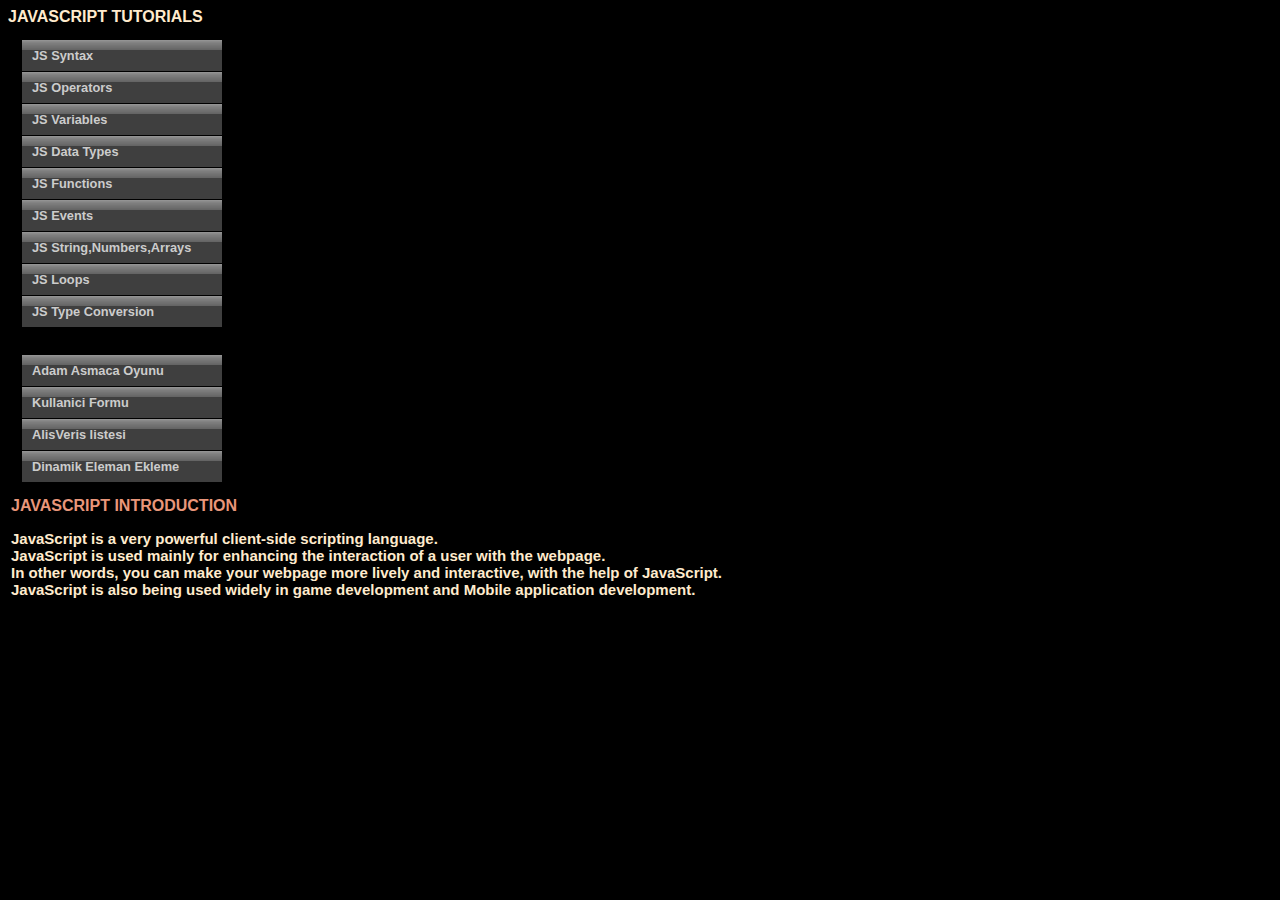
<file: pages/index.html>
<!DOCTYPE html>
<html>
  <body style="background-color: black;">
    <link rel="stylesheet" href="styles.css" type="text/css" />
    <h1 style="color: blanchedalmond;">JAVASCRIPT TUTORIALS</h1>
    <table border="0" height=%100>
    <tr>
    <td width=30% > 
      <div align="left" id="menu">
        <ul> 
          <li><a href="JS-SYNTAX.html"><span>JS Syntax</span></a></li>
          <li><a href="JS-OPERATORS.html"><span>JS Operators</span></a></li>
          <li><a href="JS-VARIABLES.html"><span>JS Variables</span></a></li>
          <li><a href="JS-DATA%20TYPES.html"><span>JS Data Types</span></a></li>
          <li><a href="JS-FUNCTIONS.html"><span>JS Functions</span></a></li> 
          <li><a href="js/JS-EVENTS.html"><span>JS Events</span></a></li>
          <li><a href="JS-STRING.html"><span>JS String,Numbers,Arrays</span></a></li>
          <li><a href="JS-LOOPS.html"><span>JS Loops</span></a></li>
          <li><a href="JS-TYPE%20CONVERSION.html"><span>JS Type Conversion</span></a></li> 
        </ul>
      </div>
    </td>
    </tr>

    <table border="0" height=%100>
    <tr>
    <td width=30% > 
      <div align="left" id="menu">
        <ul> 
          <li><a href="hw2examples/adamasmaca.html"><span>Adam Asmaca Oyunu</span></a></li>
          <li><a href="hw2examples/kullaniciformu.html"><span>Kullanici Formu</span></a></li>
          <li><a href="hw2examples/alisverislistesi.html"><span>AlisVeris listesi</span></a></li>
          <li><a href="hw2examples/dinamikelemanekleme.html"><span>Dinamik Eleman Ekleme</span></a></li>
        </ul>
      </div>
    </td>
    </tr>
     
    <td width=70%>
      <div align="up"  class="nav" style="background-color: black;">
          <h1 style="color: darksalmon;">JAVASCRIPT INTRODUCTION  </h1>                 
          <p style=" color:blanchedalmond; font-size: 15px;">
            JavaScript is a very powerful client-side scripting language. <br>
            JavaScript is used mainly for enhancing the interaction of a user with the webpage. <br>
            In other words, you can make your webpage more lively and interactive, with the help of JavaScript. <br>
            JavaScript is also being used widely in game development and Mobile application development.<br>
          </p>
      </div>
    </td>




</body>
</html>
</file>
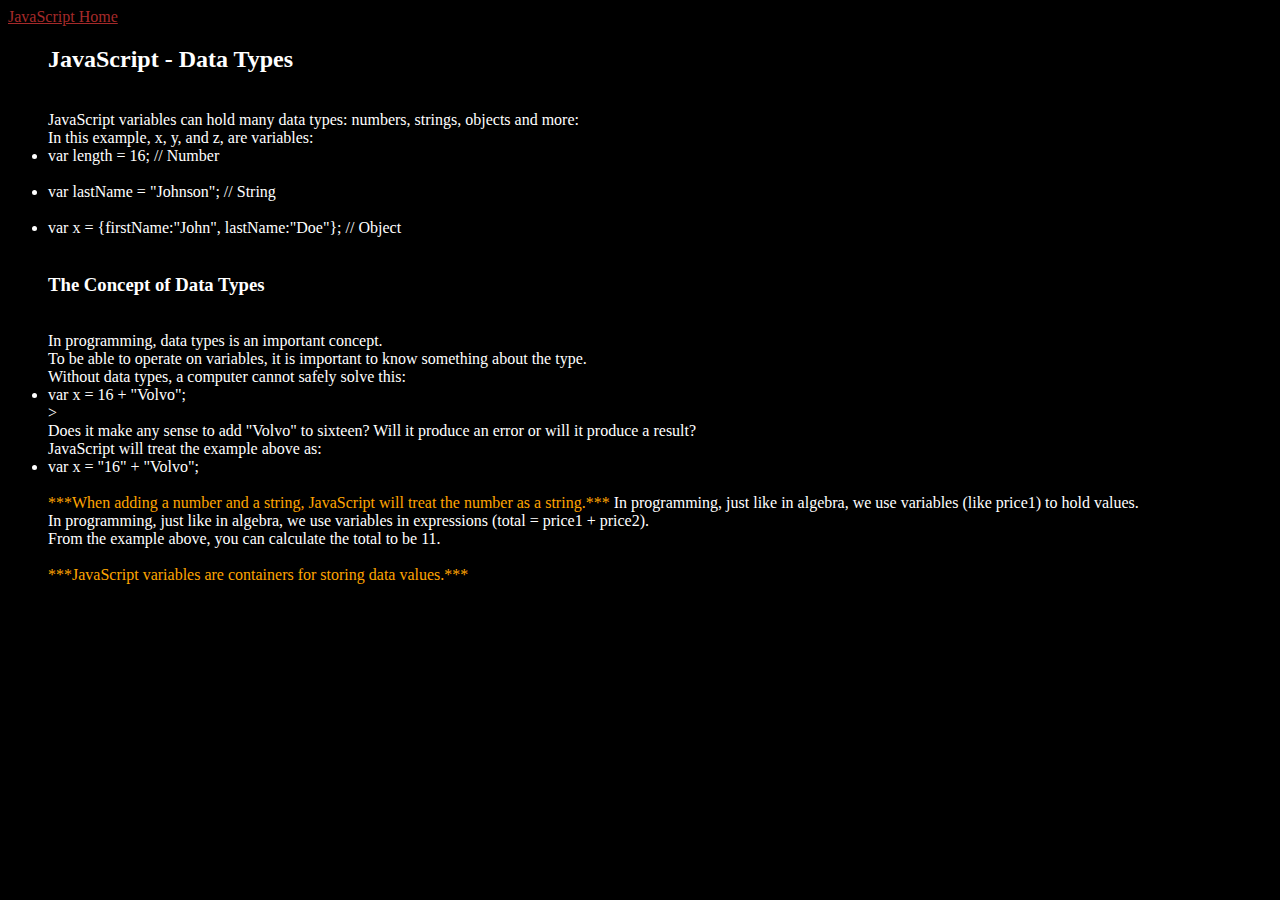
<file: pages/JS-DATA TYPES.html>
<!DOCTYPE html>
<html>
<body style="background-color: black;">
    <a style="color:brown; background-color: black;" href="index.html" >JavaScript Home</a> 
    <ul style="color: white;">
        <h2>JavaScript - Data Types</h2><br>
        JavaScript variables can hold many data types: numbers, strings, objects and more:<br>
        In this example, x, y, and z, are variables: <br>
        <li>var length = 16;                               // Number </li><br>
            <li>   var lastName = "Johnson";                      // String</li> <br>
                <li>   var x = {firstName:"John", lastName:"Doe"};    // Object</li><br>
        <h3>The Concept of Data Types</h3> <br>
        In programming, data types is an important concept.<br>
        To be able to operate on variables, it is important to know something about the type.<br>
        Without data types, a computer cannot safely solve this:<br>
        <li> var x = 16 + "Volvo"; </li>> <br>
        Does it make any sense to add "Volvo" to sixteen? Will it produce an error or will it produce a result?<br>
        JavaScript will treat the example above as:<br>
        <li>var x = "16" + "Volvo";</li><br>
        <a style="color: orange;">***When adding a number and a string, JavaScript will treat the number as a string.***</a>
        In programming, just like in algebra, we use variables (like price1) to hold values.<br>
        In programming, just like in algebra, we use variables in expressions (total = price1 + price2).<br>          
        From the example above, you can calculate the total to be 11.<br><br>
        <a style="color: orange;">***JavaScript variables are containers for storing data values.*** </a><br><br>
    </ul>
</body>
</html>
</file>
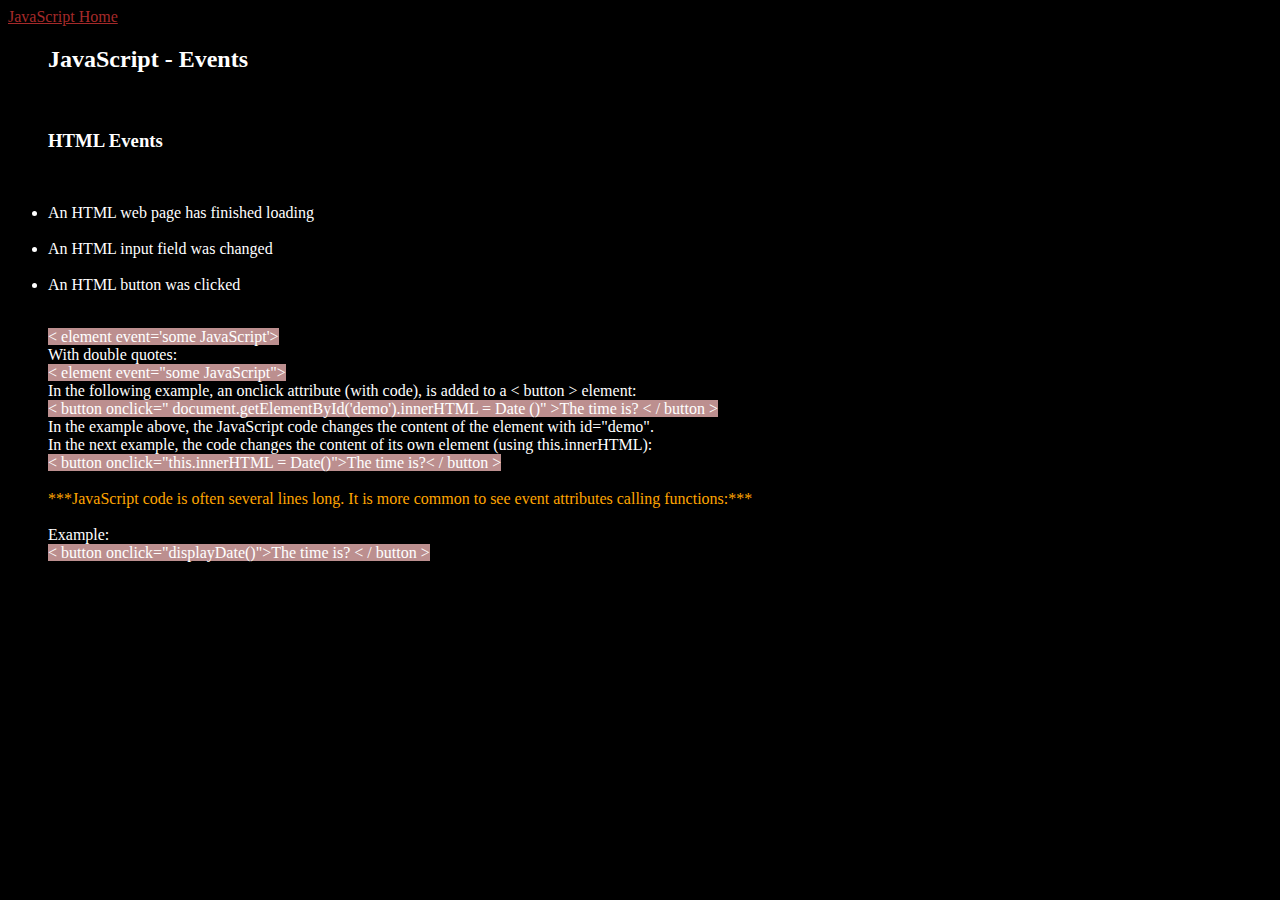
<file: pages/JS-EVENTS.html>
<!DOCTYPE html>
<html>
<body style="background-color: black;">
    <a style="color:brown; background-color: black;" href="index.html" >JavaScript Home</a> 
    <ul style="color: white;">
        <h2>JavaScript - Events</h2><br>
        <p id="event"></p>
        <script>
        document.getElementById("event").innerHTML = "HTML events are "things" that happen to HTML elements."; <br>
        document.getElementById("event").innerHTML = "When JavaScript is used in HTML pages, JavaScript can "react" on these events."; <br>
        </script>
        <h3>HTML Events </h3><br>
        <p id="event1"></p>
        <script>
        document.getElementById("event1").innerHTML = "An HTML event can be something the browser does, or something a user does."; <br>
        document.getElementById("event1").innerHTML = "Here are some examples of HTML events:"; <br>
        </script>
        <li>An HTML web page has finished loading</li><br>
            <li>An HTML input field was changed</li><br>
                <li>An HTML button was clicked</li><br>
                <p id="event2"></p>
                <script>
                document.getElementById("event2").innerHTML = "Often, when events happen, you may want to do something."; <br>
                document.getElementById("event2").innerHTML = "JavaScript lets you execute code when events are detected."; <br>
                document.getElementById("event2").innerHTML = "HTML allows event handler attributes, with JavaScript code, to be added to HTML elements."; <br> 
                document.getElementById("event2").innerHTML = "With single quotes:"; <br>
                </script>
                <a style="background-color:rosybrown;"> < element event='some JavaScript'> </a><br>
                With double quotes: <br>
                <a style="background-color:rosybrown;"> < element event="some JavaScript"></a><br>
                In the following example, an onclick attribute (with code), is added to a < button > element:<br>
                <a style="background-color:rosybrown;"> < button onclick=" document.getElementById('demo').innerHTML =  Date ()" >The time is? < / button >  </a><br>
                 In the example above, the JavaScript code changes the content of the element with id="demo". <br>
                In the next example, the code changes the content of its own element (using this.innerHTML):  <br>
                <a style="background-color:rosybrown;"> < button onclick="this.innerHTML = Date()">The time is?< / button > </a><br><br>
                <a style="color: orange;">***JavaScript code is often several lines long. It is more common to see event attributes calling functions:*** </a><br><br>
                Example: <br>
                <a style="background-color:rosybrown;"> < button onclick="displayDate()">The time is? < / button > </a><br>
    </ul>
</body>
</html>
</file>
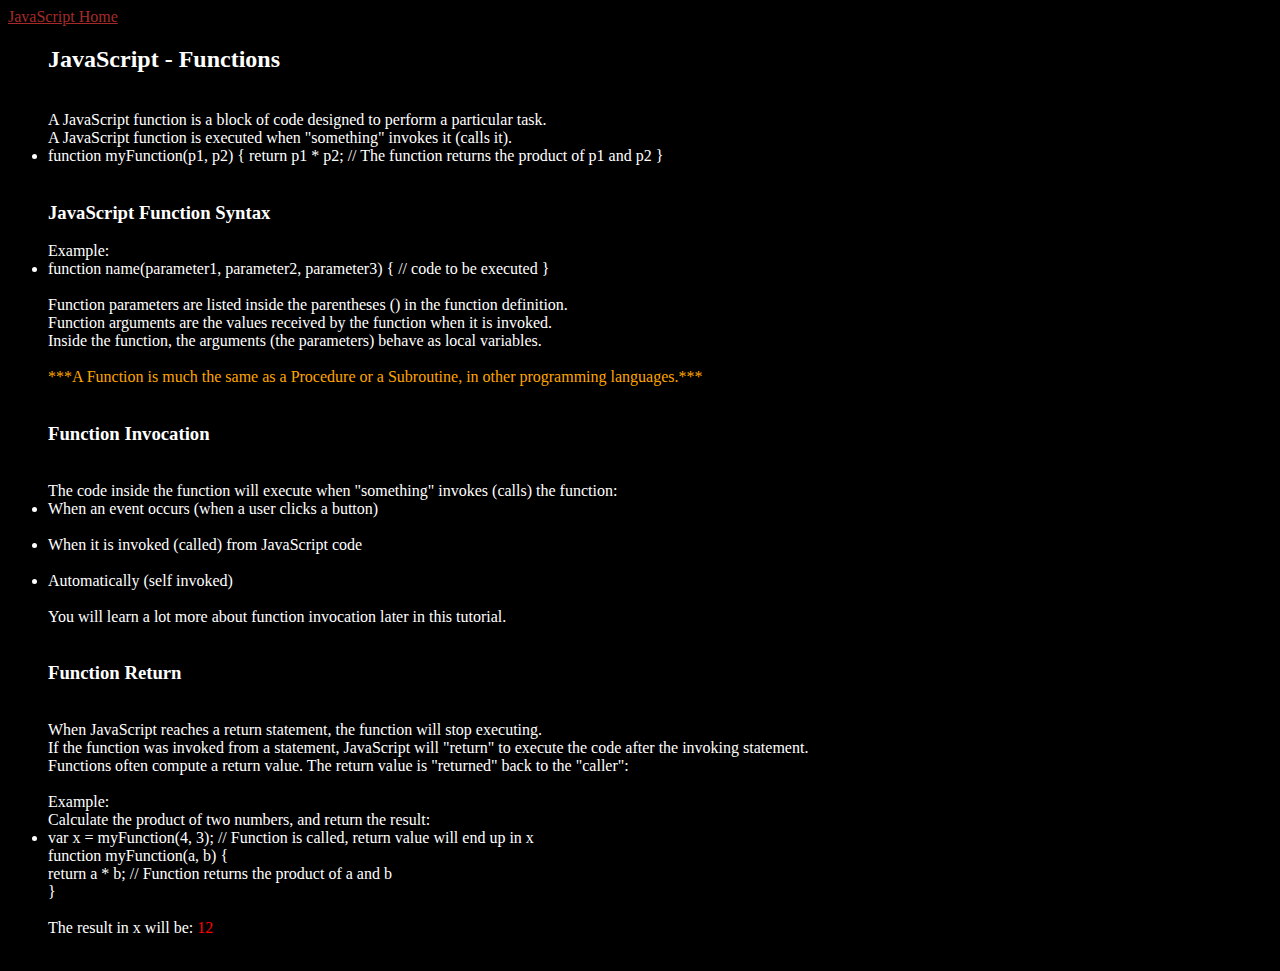
<file: pages/JS-FUNCTIONS.html>
<!DOCTYPE html>
<html>
<body style="background-color: black;">
    <a style="color:brown; background-color: black;" href="index.html" >JavaScript Home</a> 
    <ul style="color: white;">
        <h2>JavaScript - Functions</h2><br>
        A JavaScript function is a block of code designed to perform a particular task.<br>
        A JavaScript function is executed when "something" invokes it (calls it). <br>
        <li>function myFunction(p1, p2) {
            return p1 * p2;   // The function returns the product of p1 and p2
            } </li><br>
        <h3>JavaScript Function Syntax</h3>
        <p id="func"></p>
        <script>
        document.getElementById("func").innerHTML = "A JavaScript function is defined with the function keyword, followed by a name, followed by parentheses ()."; <br>
        document.getElementById("func").innerHTML = "Function names can contain letters, digits, underscores, and dollar signs (same rules as variables)."; <br>
        document.getElementById("func").innerHTML = "The parentheses may include parameter names separated by commas:"; <br>
        document.getElementById("func").innerHTML = "(parameter1, parameter2, ...)"; <br>
        document.getElementById("func").innerHTML = "The code to be executed, by the function, is placed inside curly brackets: {}"; <br>
        </script>
        Example: <br>
        <li>function name(parameter1, parameter2, parameter3) {
            // code to be executed
            }</li><br>
            Function parameters are listed inside the parentheses () in the function definition.<br>
            Function arguments are the values received by the function when it is invoked.<br>            
            Inside the function, the arguments (the parameters) behave as local variables.<br><br>
        <a style="color: orange;">***A Function is much the same as a Procedure or a Subroutine, in other programming languages.*** </a><br><br>
    </ul>

    <ul style="color: white;" >
        <h3>Function Invocation</h3><br>
        The code inside the function will execute when "something" invokes (calls) the function:<br>
        <li > When an event occurs (when a user clicks a button)</li><br>
            <li> When it is invoked (called) from JavaScript code </li><br>
                <li> Automatically (self invoked)</li><br>
        You will learn a lot more about function invocation later in this tutorial.<br><br>                             
    </ul>  

    <ul style="color: white;" >
        <h3>Function Return</h3><br>
        When JavaScript reaches a return statement, the function will stop executing.<br>
        If the function was invoked from a statement, JavaScript will "return" to execute the code after the invoking statement.<br>
        Functions often compute a return value. The return value is "returned" back to the "caller":<br><br>
        Example: <br>
        Calculate the product of two numbers, and return the result:<br>
        <li>var x = myFunction(4, 3);   // Function is called, return value will end up in x<br>
            function myFunction(a, b) { <br>
              return a * b;             // Function returns the product of a and b <br>
            }</li> <br>
        The result in x will be:
        <a style="color: red;">12</a> <br><br>                           
    </ul>     
</body>
</html>
</file>
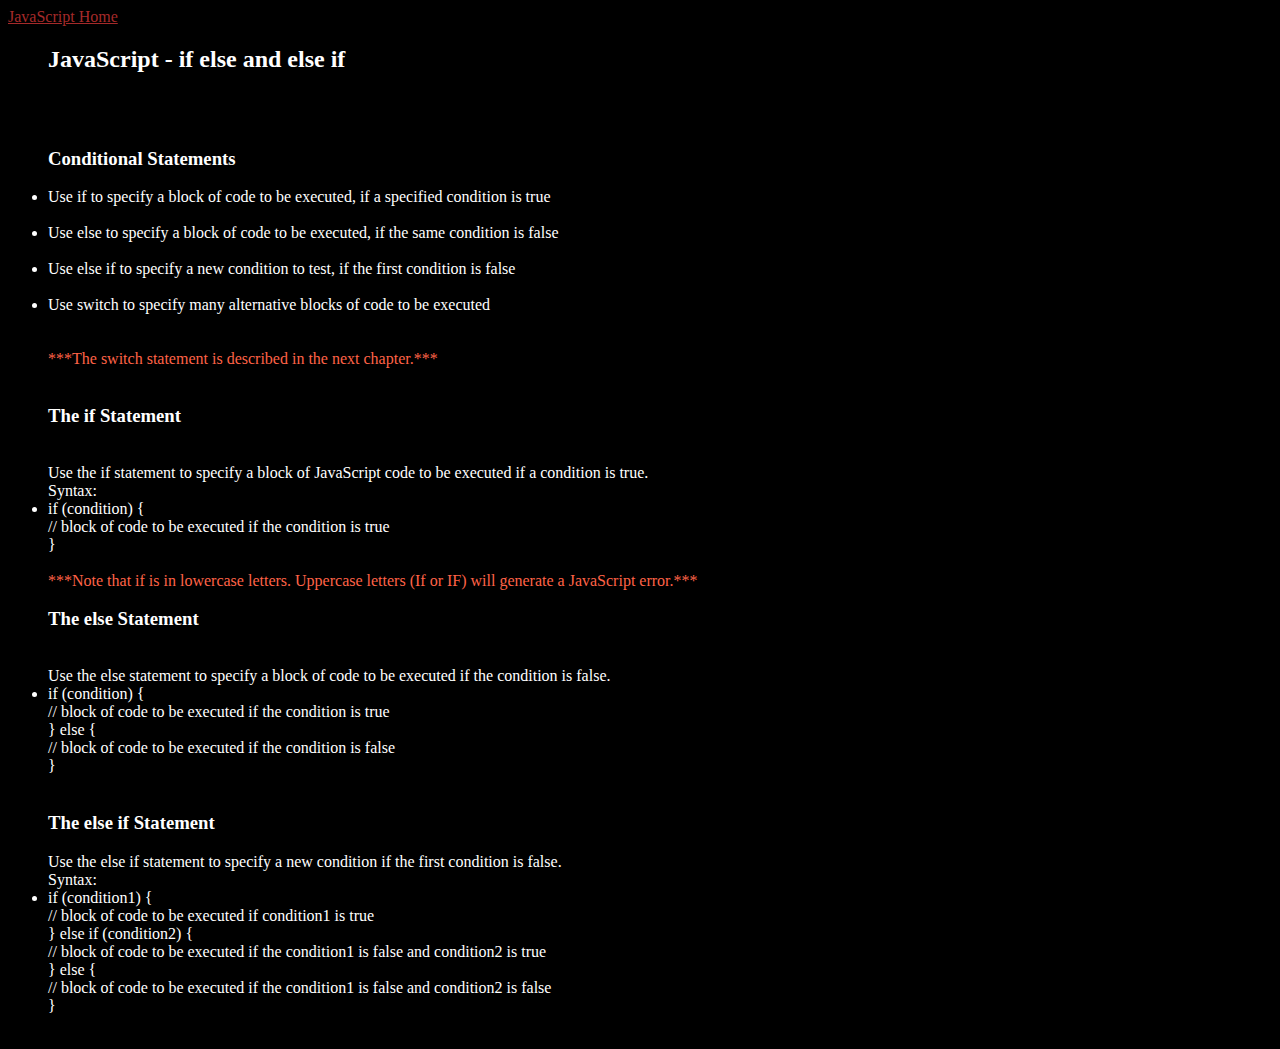
<file: pages/JS-LOOPS.html>
<!DOCTYPE html>
<html>
<body style="background-color: black;">
    <a style="color:brown; background-color: black;" href="index.html" >JavaScript Home</a> 
    <ul style="color: white;">
        <h2>JavaScript - if else and else if</h2><br><br>
        <h3>Conditional Statements</h3>
        <p id="loop"></p>
        <script>
        document.getElementById("loop").innerHTML = "Very often when you write code, you want to perform different actions for different decisions.";<br>
        document.getElementById("loop").innerHTML = "You can use conditional statements in your code to do this."; <br>
        document.getElementById("loop").innerHTML = "In JavaScript we have the following conditional statements:"; <br>
        </script>
        <li>Use if to specify a block of code to be executed, if a specified condition is true</li><br>
            <li>   Use else to specify a block of code to be executed, if the same condition is false</li> <br>
                <li>Use else if to specify a new condition to test, if the first condition is false</li><br>
                    <li>Use switch to specify many alternative blocks of code to be executed</li><br><br>
        <a style="color: tomato;">***The switch statement is described in the next chapter.***</a><br><br>
        <h3>The if Statement</h3><br>
        Use the if statement to specify a block of JavaScript code to be executed if a condition is true.<br>
        Syntax: <br>
        <li>if (condition) { <br>
            //  block of code to be executed if the condition is true <br>
           }</li><br>
        <a style="color: tomato;">***Note that if is in lowercase letters. Uppercase letters (If or IF) will generate a JavaScript error.***</a>
        <h3>The else Statement</h3><br>
        Use the else statement to specify a block of code to be executed if the condition is false.<br>
        <li>if (condition) { <br>
            //  block of code to be executed if the condition is true <br>
          } else { <br>
            //  block of code to be executed if the condition is false <br>
          }</li><br>

        <h3>The else if Statement</h3>
        Use the else if statement to specify a new condition if the first condition is false.<br>
        Syntax: <br>
        <li>if (condition1) { <br>
            //  block of code to be executed if condition1 is true <br>
          } else if (condition2) { <br>
            //  block of code to be executed if the condition1 is false and condition2 is true <br>
          } else { <br>
            //  block of code to be executed if the condition1 is false and condition2 is false <br>
          }</li> <br>

</ul>
</body>
</html>
</file>
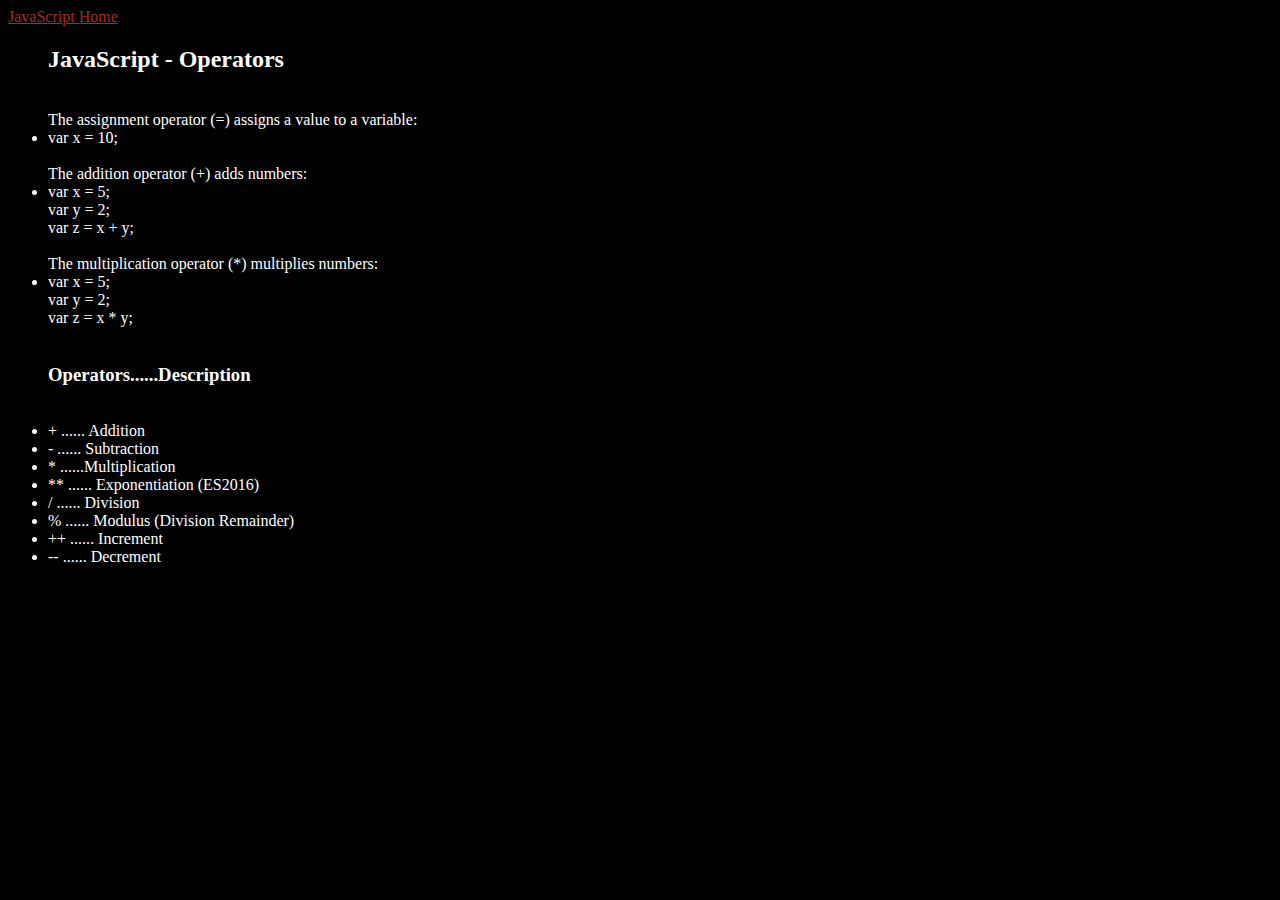
<file: pages/JS-OPERATORS.html>
<!DOCTYPE html>
<html>
<body style="background-color: black;">
    <a style="color:brown; background-color: black;" href="index.html" >JavaScript Home</a> 
    <ul style="color: white;">
        <h2>JavaScript - Operators</h2><br>
        The assignment operator (=) assigns a value to a variable: <br>
        <li>var x = 10;</li><br>
        The addition operator (+) adds numbers: <br>
        <li>var x = 5;<br>
            var y = 2;<br>
            var z = x + y;</li><br>
        The multiplication operator (*) multiplies numbers:<br>
        <li>var x = 5;<br>
            var y = 2;<br>
            var z = x * y; </li><br>
    </ul>

    <ul style="color: white;" >
        <h3> Operators......Description</h3><br>
        <li >   +   ...... Addition <br>
            <li >        -	...... Subtraction<br>
                <li >       *	......Multiplication<br>
                    <li >        **	...... Exponentiation (ES2016)<br>
                        <li >        /	...... Division<br>
                            <li >        %	...... Modulus (Division Remainder)<br>
                                <li >        ++	...... Increment<br>
                                    <li >        --	...... Decrement<br>
        </li>       
    </ul>     
</body>
</html>
</file>
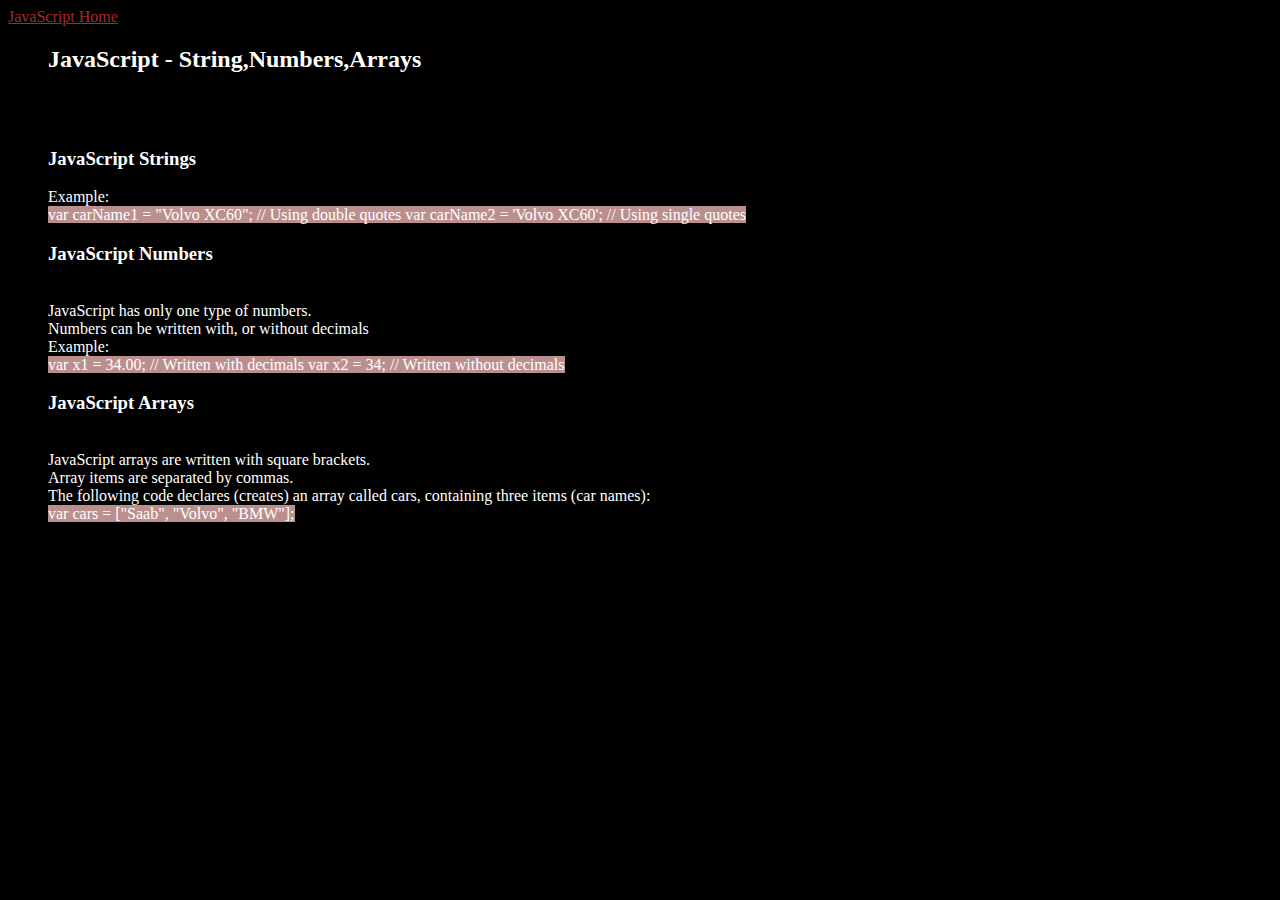
<file: pages/JS-STRING.html>
<!DOCTYPE html>
<html>
<body style="background-color: black;">
    <a style="color:brown; background-color: black;" href="index.html" >JavaScript Home</a> 
    <ul style="color: white;">
        <h2>JavaScript - String,Numbers,Arrays</h2><br><br>
        <h3>JavaScript Strings</h3>
        <p id="string"></p>
        <script>
        document.getElementById("string").innerHTML = "A string (or a text string) is a series of characters like " John Doe ". "; <br>
        document.getElementById("string").innerHTML = "A string (or a text string) is a series of characters like "John Doe". "; <br>
        document.getElementById("string").innerHTML = "Strings are written with quotes. You can use single or double quotes: " John Doe " "; <br>
        </script>
        Example: <br>
        <a style="background-color: rosybrown;"> var carName1 = "Volvo XC60";   // Using double quotes
                                                    var carName2 = 'Volvo XC60';   // Using single quotes </a>
        <h3>JavaScript Numbers</h3><br>
        JavaScript has only one type of numbers.<br>
        Numbers can be written with, or without decimals <br>
        Example: <br>
        <a style="background-color: rosybrown;">var x1 = 34.00;     // Written with decimals
                                                    var x2 = 34;        // Written without decimals </a>
        <h3>JavaScript Arrays</h3><br>
        JavaScript arrays are written with square brackets.<br>
        Array items are separated by commas.<br>
        The following code declares (creates) an array called cars, containing three items (car names):<br>
        <a style="background-color: rosybrown;"> var cars = ["Saab", "Volvo", "BMW"];</a>
    </ul>
</body>
</html>
</file>
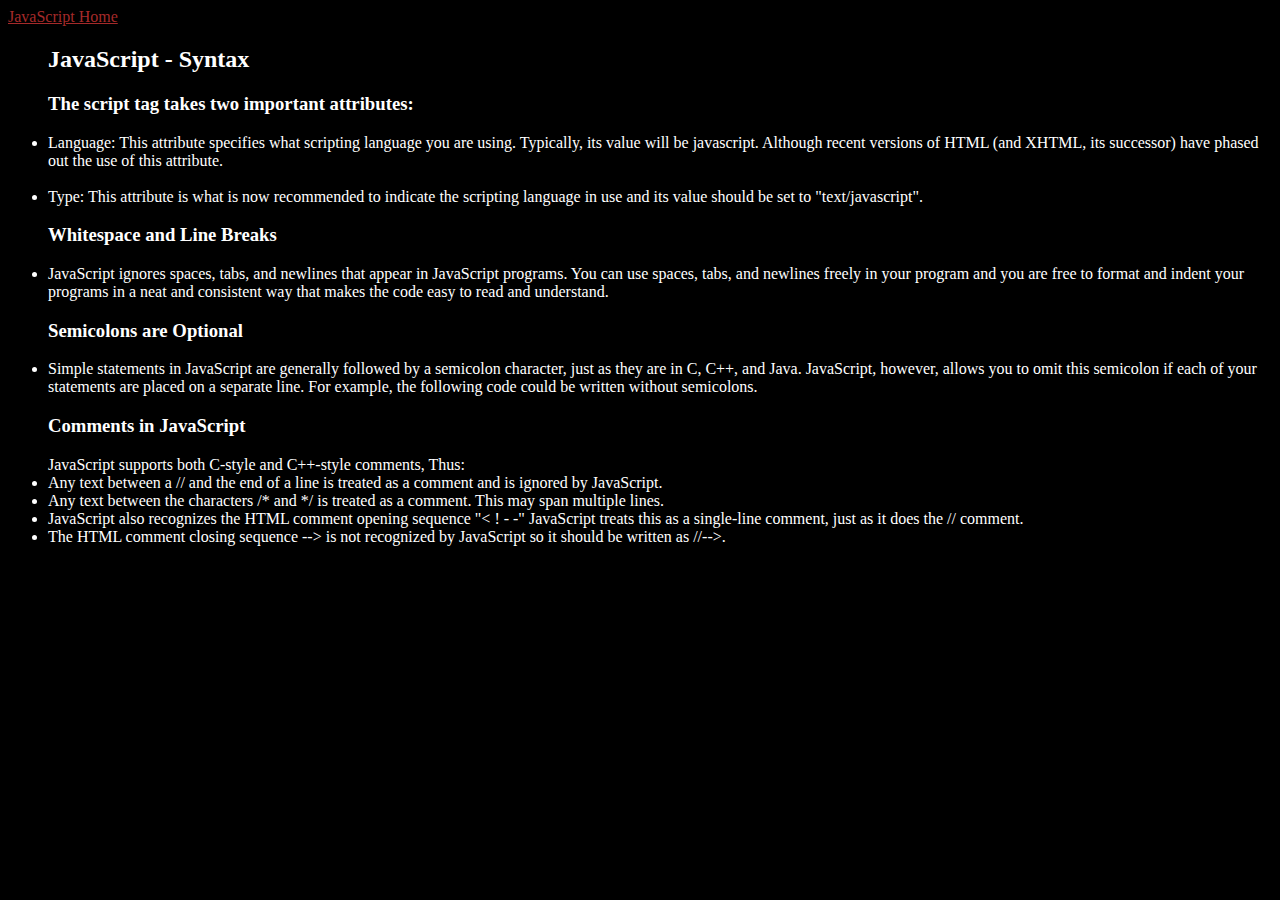
<file: pages/JS-SYNTAX.html>
<!DOCTYPE html>
<html>
<body style="background-color: black;">
    <a style="color:brown; background-color: black;" href="index.html" >JavaScript Home</a> 
    <ul style="color: white;">
        <h2>JavaScript - Syntax</h2>
        <p id="demo"></p>
        <script>
        document.getElementById("demo").innerHTML = "JavaScript can be implemented using JavaScript statements that are placed within the < script > ... </ script > HTML tags in a web page.";<br>
        document.getElementById("demo").innerHTML = "You can place the < script > tags, containing your JavaScript, anywhere within your web page, but it is normally recommended that you should keep it within the < head > tags.";<br>
        document.getElementById("demo").innerHTML = "JavaScript can be implemented using JavaScript statements that are placed within the < script > ... </ script > HTML tags in a web page.";<br>
        document.getElementById("demo").innerHTML = "The < script > tag alerts the browser program to start interpreting all the text between these tags as a script.";<br>
        document.getElementById("demo").innerHTML = "A simple syntax of your JavaScript will appear as follows. ";<br>
        </script>
    </ul>

    <ul style="color: white;" >
        <h3> The script tag takes two important attributes: </h3>
        <li >   Language: This attribute specifies what scripting language you are using.
                Typically, its value will be javascript. Although recent versions of 
                HTML (and XHTML, its successor) have phased out the use of this attribute.<br><br>
        <li>    Type: This attribute is what is now recommended to indicate the scripting 
                language in use and its value should be set to "text/javascript". 
        </li>       
    </ul>  
    
    <ul style="color: white;" >
        <h3> Whitespace and Line Breaks </h3>
        <li>    JavaScript ignores spaces, tabs, and newlines that appear in JavaScript programs.
                You can use spaces, tabs, and newlines freely in your program and you are free to 
                format and indent your programs in a neat and consistent way that makes the code easy 
                to read and understand.
        </li>
    </ul>

    <ul style="color: white;" >
        <h3> Semicolons are Optional </h3>
        <li>    Simple statements in JavaScript are generally followed by a semicolon character, 
                just as they are in C, C++, and Java. JavaScript, however, allows you to omit this 
                semicolon if each of your statements are placed on a separate line.
                For example, the following code could be written without semicolons.
        </li>
    </ul>

    <ul style="color: white;" >
        <h3> Comments in JavaScript</h3>
        <a>  JavaScript supports both C-style and C++-style comments, Thus: </a> <br>
        <li>    Any text between a // and the end of a line is treated as a comment and is ignored by JavaScript.
        <li>    Any text between the characters /* and */ is treated as a comment. This may span multiple lines.           
        <li>    JavaScript also recognizes the HTML comment opening sequence "< ! - -" JavaScript 
                treats this as a single-line comment, just as it does the // comment.          
        <li>    The HTML comment closing sequence --> is not recognized by JavaScript so it should be written as //-->.
        
    </ul>





</body>
</html>
</file>
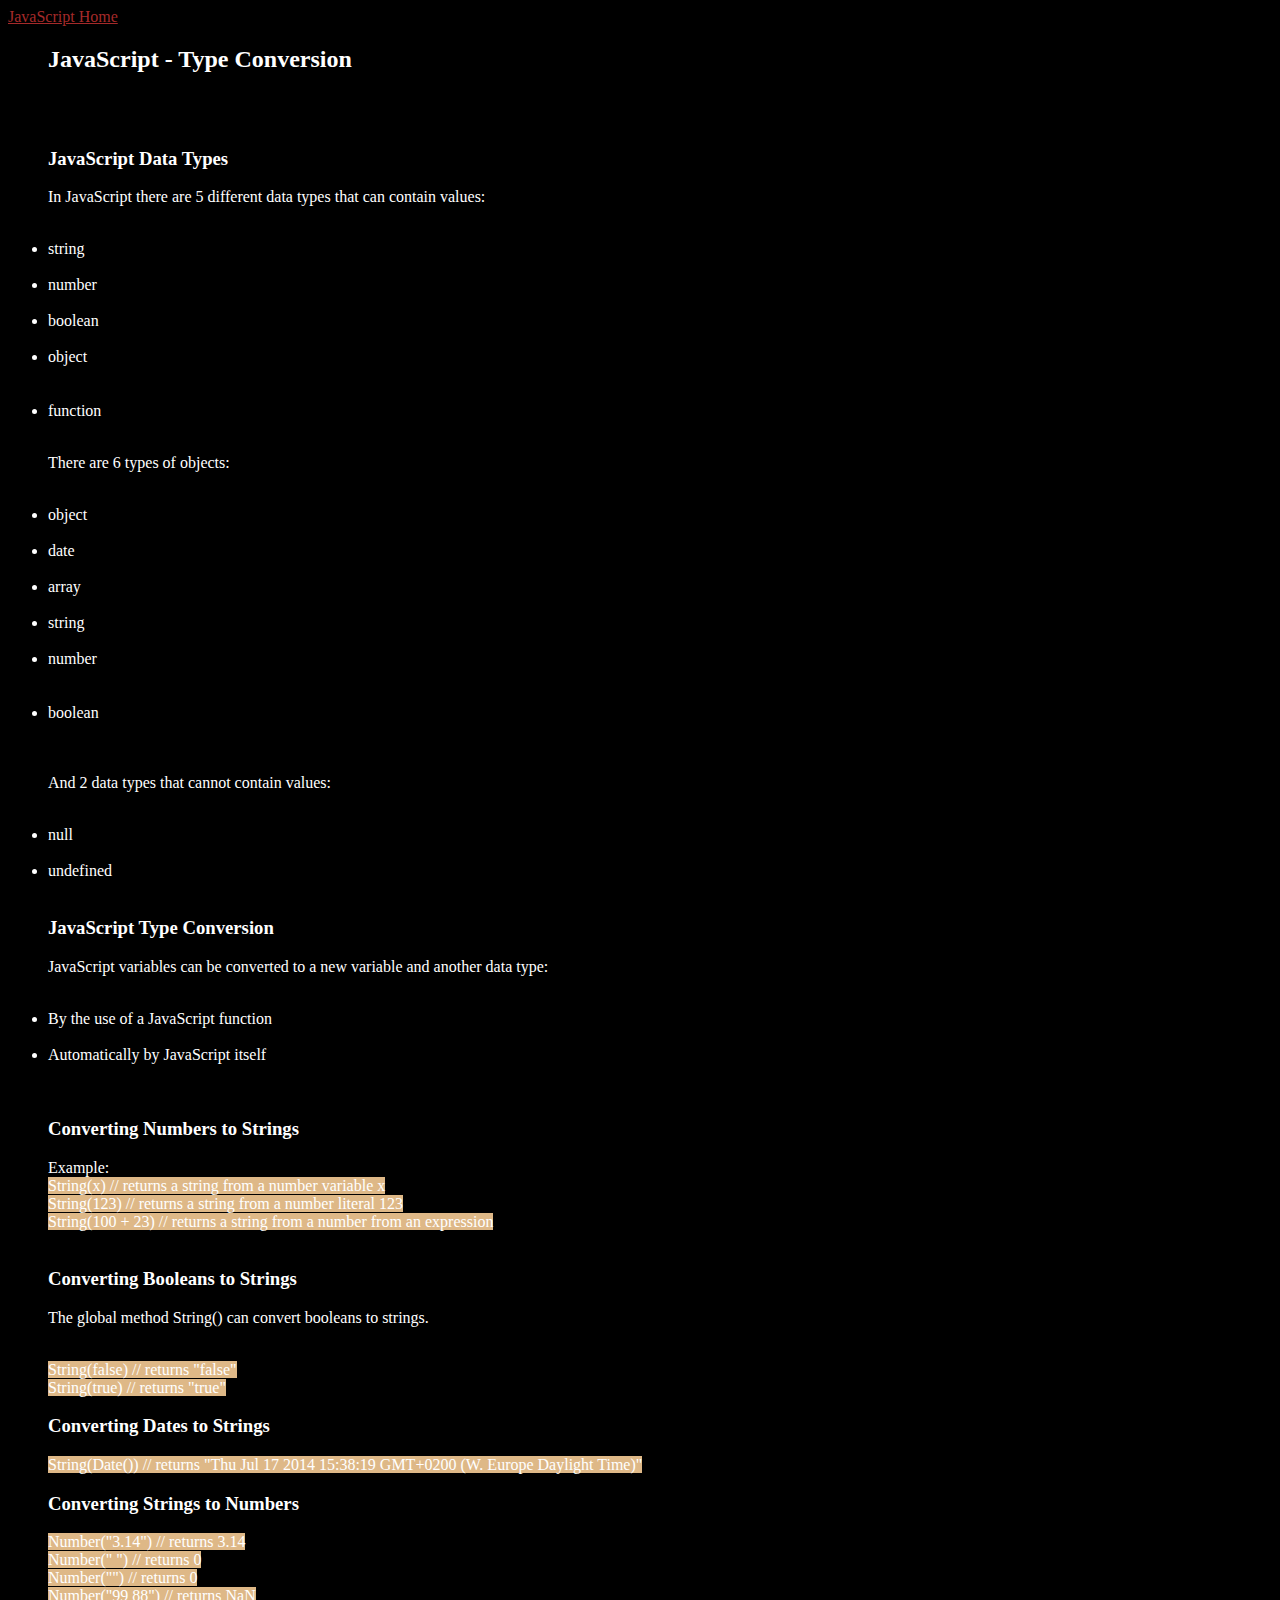
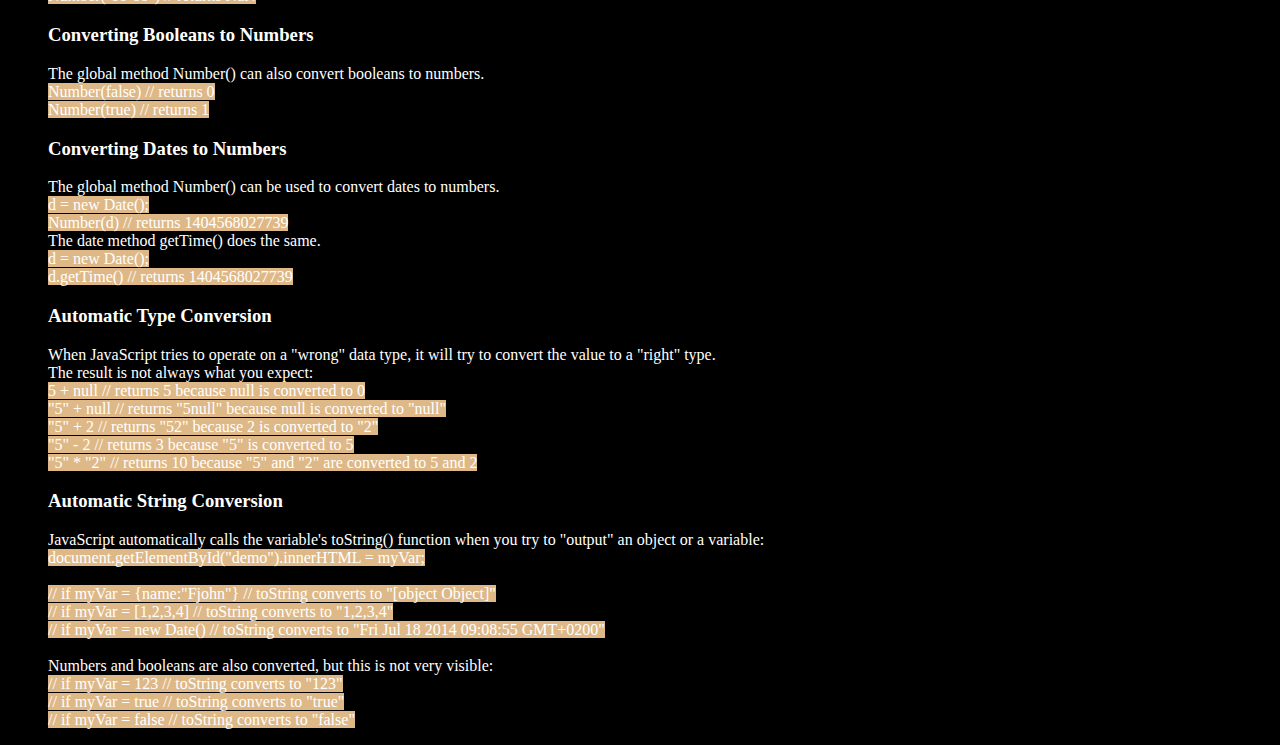
<file: pages/JS-TYPE CONVERSION.html>
<!DOCTYPE html>
<html>
<body style="background-color: black;">
    <a style="color:brown; background-color: black;" href="index.html" >JavaScript Home</a> 
    <ul style="color: white;">
        <h2>JavaScript - Type Conversion</h2><br><br>
        <h3>JavaScript Data Types</h3>
        <p id="demo"></p>
        <script>
        document.getElementById("demo").innerHTML = "In JavaScript there are 5 different data types that can contain values:";
        </script>
         <br>
        <li>string</li><br>
                <li>  number</li> <br>
                    <li>boolean</li><br>
                        <li>object</li><br><br>
                            <li>function</li><br>
        <p id="demo2"></p>
        <script>
        document.getElementById("demo2").innerHTML = "There are 6 types of objects: ";
        </script>
        <br>
        <li>object</li><br>
            <li>date</li><br>
                <li>  array</li> <br>
                    <li>string</li><br>
                        <li>number</li><br><br>
                            <li>boolean</li><br><br>
        <p id="demo3"></p>
        <script>
        document.getElementById("demo3").innerHTML ="And 2 data types that cannot contain values:";
        </script>
         <br>
       <li>null</li><br>
            <li>undefined</li><br>
        
        <h3>JavaScript Type Conversion</h3>
        <p id="demo4"></p>
        <script>
        document.getElementById("demo4").innerHTML ="JavaScript variables can be converted to a new variable and another data type: ";
        </script>
        <br>
        <li>By the use of a JavaScript function</li><br>
        <li>Automatically by JavaScript itself</li><br><br>

        <h3>Converting Numbers to Strings</h3>
        <p id="demo5"></p>
        <script>
        document.getElementById("demo5").innerHTML ="The global method String() can convert numbers to strings. ";<br>
        document.getElementById("demo5").innerHTML ="It can be used on any type of numbers, literals, variables, or expressions:";<br>
        </script>
        Example: <br>
        <a style="background-color: burlywood;">
            String(x)         // returns a string from a number variable x <br>
            String(123)       // returns a string from a number literal 123 <br>
            String(100 + 23)  // returns a string from a number from an expression</a><br><br>
        <h3>Converting Booleans to Strings</h3>
        <p id="demo6"></p>
        <script>
        document.getElementById("demo6").innerHTML ="The global method String() can convert booleans to strings. ";
        </script>    
         <br>
        <a style="background-color: burlywood;">
            String(false)      // returns "false" <br>
            String(true)       // returns "true"</a><br>
        <h3>Converting Dates to Strings</h3>
        <a style="background-color: burlywood;">
            String(Date())  // returns "Thu Jul 17 2014 15:38:19 GMT+0200 (W. Europe Daylight Time)"
        </a><br>
        <h3>Converting Strings to Numbers</h3>
        <p id="demo7"></p>
        <script>
        document.getElementById("demo7").innerHTML ="The global method Number() can convert strings to numbers. ";<br>
        document.getElementById("demo7").innerHTML ="Strings containing numbers (like "3.14") convert to numbers (like 3.14). ";<br>
        document.getElementById("demo7").innerHTML ="Empty strings convert to 0. ";<br>
        document.getElementById("demo7").innerHTML =" Anything else converts to NaN (Not a Number). ";<br>
        </script>
        <a style="background-color: burlywood;">
            Number("3.14")    // returns 3.14 <br>
            Number(" ")       // returns 0 <br>
            Number("")        // returns 0 <br>
            Number("99 88")   // returns NaN <br>
        </a>
        <h3>Converting Booleans to Numbers</h3>
        The global method Number() can also convert booleans to numbers.<br>
        <a style="background-color: burlywood;">
                Number(false)     // returns 0<br>
                Number(true)      // returns 1</a><br>
        <h3>Converting Dates to Numbers</h3>
        The global method Number() can be used to convert dates to numbers.<br>
        <a style="background-color: burlywood;">
                d = new Date();<br>
                Number(d)          // returns 1404568027739</a><br>
        The date method getTime() does the same. <br>
        <a style="background-color: burlywood;">
                d = new Date(); <br>
                d.getTime()        // returns 1404568027739 </a><br>
        <h3>Automatic Type Conversion</h3>
        When JavaScript tries to operate on a "wrong" data type, it will try to convert the value to a "right" type.<br>
        The result is not always what you expect:<br>
        <a style="background-color: burlywood;">
                5 + null    // returns 5         because null is converted to 0 <br>
                "5" + null  // returns "5null"   because null is converted to "null" <br>
                "5" + 2     // returns "52"      because 2 is converted to "2" <br>
                "5" - 2     // returns 3         because "5" is converted to 5 <br>
                "5" * "2"   // returns 10        because "5" and "2" are converted to 5 and 2 </a><br>
        <h3>Automatic String Conversion</h3>
        JavaScript automatically calls the variable's toString() function when you try to "output" an object or a variable:<br>
        <a style="background-color: burlywood;">
                document.getElementById("demo").innerHTML = myVar;<br><br>
                // if myVar = {name:"Fjohn"}  // toString converts to "[object Object]"<br>
                // if myVar = [1,2,3,4]       // toString converts to "1,2,3,4"<br>
                // if myVar = new Date()      // toString converts to "Fri Jul 18 2014 09:08:55 GMT+0200"</a><br><br>
        Numbers and booleans are also converted, but this is not very visible:<br>
        <a style="background-color: burlywood;">
                // if myVar = 123             // toString converts to "123" <br>
                // if myVar = true            // toString converts to "true" <br>
                // if myVar = false           // toString converts to "false" </a><br>

</ul>
</body>
</html>
</file>
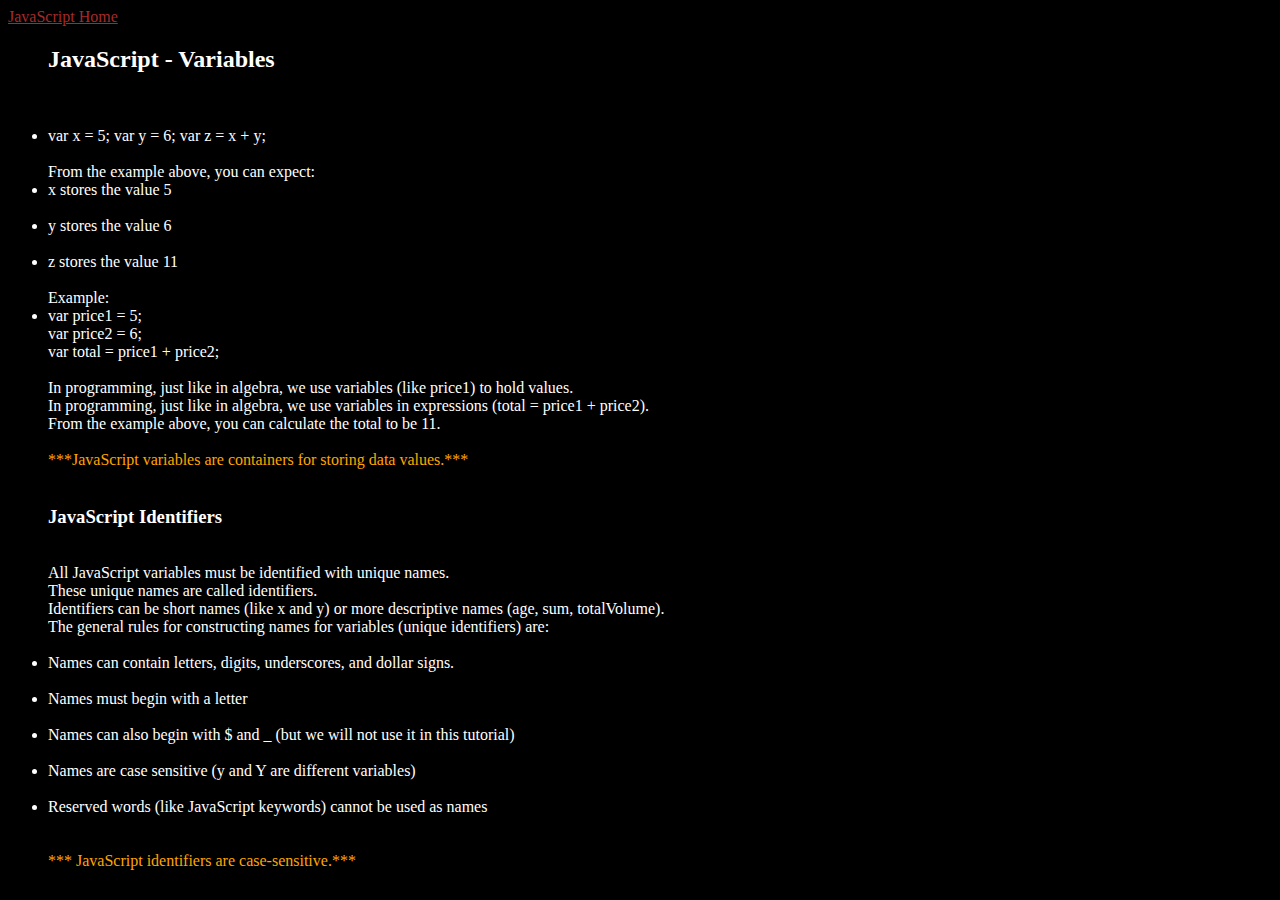
<file: pages/JS-VARIABLES.html>
<!DOCTYPE html>
<html>
<body style="background-color: black;">
    <a style="color:brown; background-color: black;" href="index.html" >JavaScript Home</a> 
    <ul style="color: white;">
        <h2>JavaScript - Variables</h2><br>
        <p id="var"></p>
        <script>
        document.getElementById("var").innerHTML = "JavaScript variables are containers for storing data values."; <br>
        document.getElementById("var").innerHTML = "In this example, x, y, and z, are variables:"; <br>
        </script>
        <li>var x = 5;
            var y = 6;
            var z = x + y; </li><br>
        From the example above, you can expect:
        <li>x stores the value 5</li><br>
            <li>y stores the value 6</li><br>
                <li>z stores the value 11</li> <br>
        Example: <br>
        <li>var price1 = 5;<br>
            var price2 = 6;<br>
            var total = price1 + price2;</li><br>
        In programming, just like in algebra, we use variables (like price1) to hold values.<br>
        In programming, just like in algebra, we use variables in expressions (total = price1 + price2).<br>          
        From the example above, you can calculate the total to be 11.<br><br>
        <a style="color: orange;">***JavaScript variables are containers for storing data values.*** </a><br><br>
    </ul>

    <ul style="color: white;" >
        <h3>JavaScript Identifiers</h3><br>
        All JavaScript variables must be identified with unique names.<br>
        These unique names are called identifiers.<br>
        Identifiers can be short names (like x and y) or more descriptive names (age, sum, totalVolume).<br>
        The general rules for constructing names for variables (unique identifiers) are:<br><br>
        <li > Names can contain letters, digits, underscores, and dollar signs.</li><br>
            <li> Names must begin with a letter</li><br>
                <li> Names can also begin with $ and _ (but we will not use it in this tutorial)</li><br>
                    <li> Names are case sensitive (y and Y are different variables)</li><br>
                        <li> Reserved words (like JavaScript keywords) cannot be used as names</li><br> <br>
        <a style="color: orange;">***  JavaScript identifiers are case-sensitive.*** </a>                             
    </ul>     
</body>
</html>
</file>
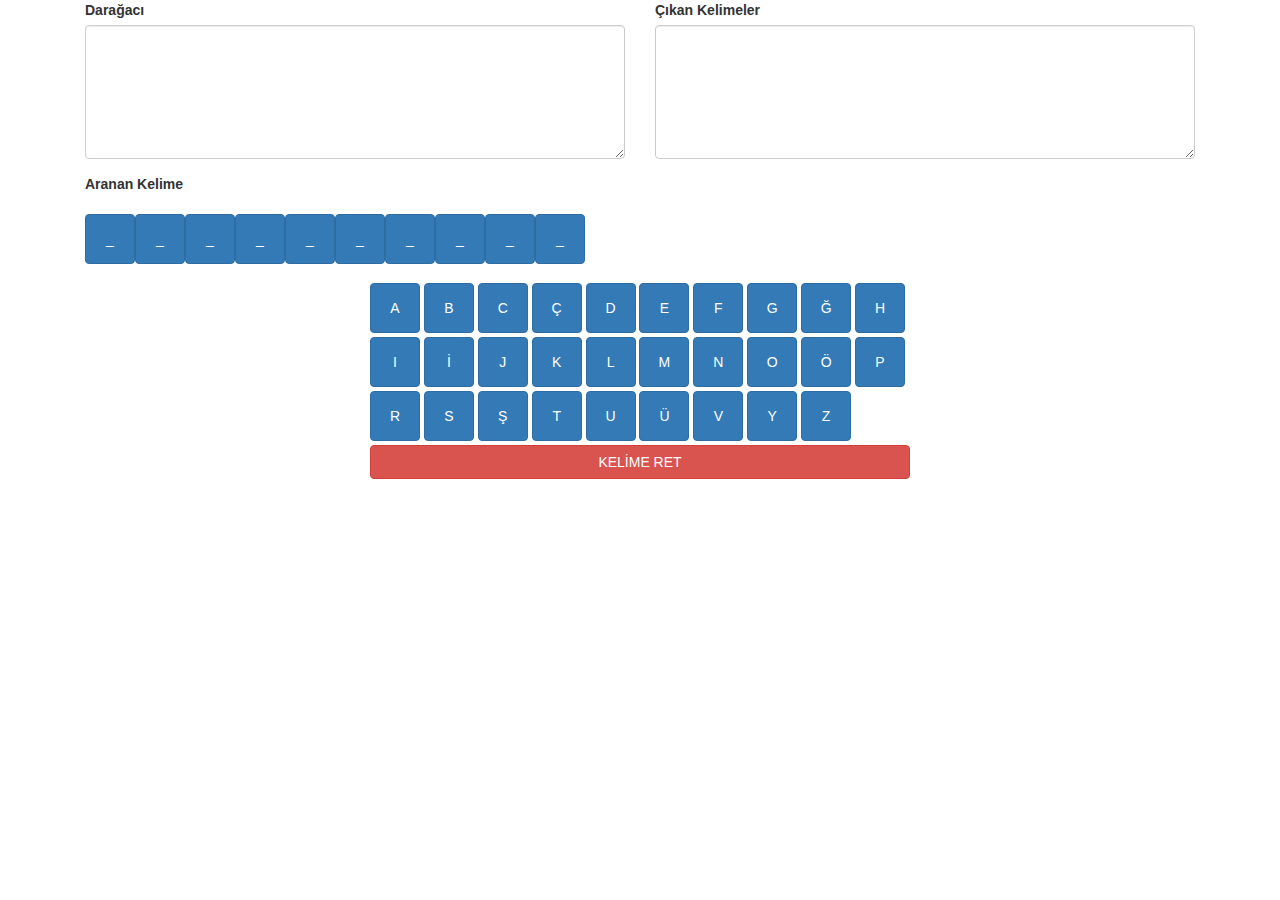
<file: pages/hw2examples/adamasmaca.html>
<!DOCTYPE html>
<html lang="tr">
<head>
<meta charset="utf-8">
<title>Adam Asmaca Oyunu</title>
<meta name="viewport" content="width=device-width, initial-scale=1, maximum-scale=1, user-scalable=no">
<link href="https://maxcdn.bootstrapcdn.com/bootstrap/3.3.7/css/bootstrap.min.css" rel="stylesheet">
<style>
.harf,.bharf{
width: 50px;
height: 50px;
margin-bottom:4px;
}
 
</style>
</head>
<body>
<div class="container">
<form>
<div class="col-md-6">
<div class="form-group">
<label for="daracagi">Darağacı</label>
<textarea id="daracagi" class="form-control" rows="6"></textarea>
</div>
</div>
<div class="col-md-6">
<div class="form-group">
<label for="cikan-harf">Çıkan Kelimeler</label>
<textarea id="cikan-harf" class="form-control" rows="6"></textarea>
</div>
</div>
<div class="col-md-12">
<div class="form-group">
<label for="cikankelime">Aranan Kelime</label>
</div>
<div class="form-group" id="yertutucu">
</div>
</div>
<div class="col-md-6 col-md-offset-3">
<button type="button" class="btn btn-primary harf">A</button>
<button type="button" class="btn btn-primary harf">B</button>
<button type="button" class="btn btn-primary harf">C</button>
<button type="button" class="btn btn-primary harf">Ç</button>
<button type="button" class="btn btn-primary harf">D</button>
<button type="button" class="btn btn-primary harf">E</button>
<button type="button" class="btn btn-primary harf">F</button>
<button type="button" class="btn btn-primary harf">G</button>
<button type="button" class="btn btn-primary harf">Ğ</button>
<button type="button" class="btn btn-primary harf">H</button>
<button type="button" class="btn btn-primary harf">I</button>
<button type="button" class="btn btn-primary harf">İ</button>
<button type="button" class="btn btn-primary harf">J</button>
<button type="button" class="btn btn-primary harf">K</button>
<button type="button" class="btn btn-primary harf">L</button>
<button type="button" class="btn btn-primary harf">M</button>
<button type="button" class="btn btn-primary harf">N</button>
<button type="button" class="btn btn-primary harf">O</button>
<button type="button" class="btn btn-primary harf">Ö</button>
<button type="button" class="btn btn-primary harf">P</button>
<button type="button" class="btn btn-primary harf">R</button>
<button type="button" class="btn btn-primary harf">S</button>
<button type="button" class="btn btn-primary harf">Ş</button>
<button type="button" class="btn btn-primary harf">T</button>
<button type="button" class="btn btn-primary harf">U</button>
<button type="button" class="btn btn-primary harf">Ü</button>
<button type="button" class="btn btn-primary harf">V</button>
<button type="button" class="btn btn-primary harf">Y</button>
<button type="button" class="btn btn-primary harf">Z</button>
</div>
<div class="col-md-6 col-md-offset-3">
<button type="button" class="btn btn-primary btn-danger btn-block" id="kelime-uret">KELİME
RET</button>
</div>
</form>
</div>
<script>
var adam = new Array("___\n", " |\n", " O\n", " /", "|", "\\\n", " /", " \\\n", "___");
var kelimeler= ["KAPI","ÇEKMECE","ANAHTARLIK","BİLGİSAYAR","TERZİ","TERAZİ","YOKARTIK","BULMACA"];
var kelime;
var hak=0;
 
//nesnelerin oluşturulması
var kelimeUret= document.getElementById("kelime-uret");
var daragaci= document.getElementById("daracagi");
var cikanHarf= document.getElementById("cikan-harf");
var harfler= document.querySelectorAll(".harf");
 
//bootstrap(otomatik çalışacak kodlar)
(function(){
harfler.forEach(function(gelen) {
gelen.onclick=function(olay){
 
this.setAttribute("disabled","disabled");
var durum= harfKontrol(kelime,this.textContent);
harfEkle(this.textContent);
if(durum)
{
harfYerlestir(kelime,this.textContent);
 
}
else
{
daragaci.textContent+= adam[hak];
hak++;
}
 
var tireDurum=tireKontrol();
if(!tireDurum)
{
window.alert("TEBRİKLER");
tumHarflerPasif();
 
}
if(adam.length<=hak)
{
window.alert("ÖLDÜNÜZ");
tumHarfleriYaz(kelime);
tumHarflerPasif();
 
}
}
});
harfSec();
 
})();
 
// olayların atanaması
kelimeUret.onclick=harfSec;
 
//fonksiyonlar
 
function harfSec()
{
var sira=Math.round(Math.random()*kelimeler.length);
kelime=new String(kelimeler[sira]);
kelime=kelime.split("");
 
/*kelime= kelime.map(function(gelen){
return gelen+"_";
});*/
 
yertutucu(kelime);
}
 
//gizli harflerin yerine gösterlicek butonlar
function yertutucu(kelime)
{
var yertutucu=document.getElementById("yertutucu");
yertutucu.innerHTML="";
daragaci.innerHTML="";
tumHarflerAktif();
hak=0;
 
for(var i=0;i<kelime.length;i++)
{
var harf = document.createElement("button");
harf.setAttribute("type","button")
harf.classList.add("btn", "btn-primary", "bharf");
harf.textContent="_";
yertutucu.appendChild(harf);
}
}
 
function harfKontrol(kelime,harf){
return kelime.some(x => x ==harf );
}
 
function harfYerlestir(kelime,harf){
var bharfler= document.querySelectorAll(".bharf");
for(sira in kelime)
{
if(harf==kelime[sira])
{
bharfler[sira].textContent=harf;
}
}
}
 
function tumHarfleriYaz(kelime)
{
var bharfler= document.querySelectorAll(".bharf");
for(sira in kelime)
{
harfYerlestir(kelime,kelime[sira]);
}
}
 
function tumHarflerPasif()
{
harfler.forEach(function(eleman){
eleman.setAttribute("disabled","disabled");
});
 
}
function tumHarflerAktif()
{
harfler.forEach(function(eleman){
eleman.removeAttribute("disabled");
});
 
}
function tireKontrol()
{
var durum= false;
var bharfler= document.querySelectorAll(".bharf");
 
for(sira in bharfler)
{
 
if(bharfler[sira].textContent=="_")
{
durum=true;
}
}
return durum;
 
}
 
function harfEkle(harf)
{
cikanHarf.textContent=cikanHarf.textContent+" "+harf;
}
</script>
</body>
</html>
</file>
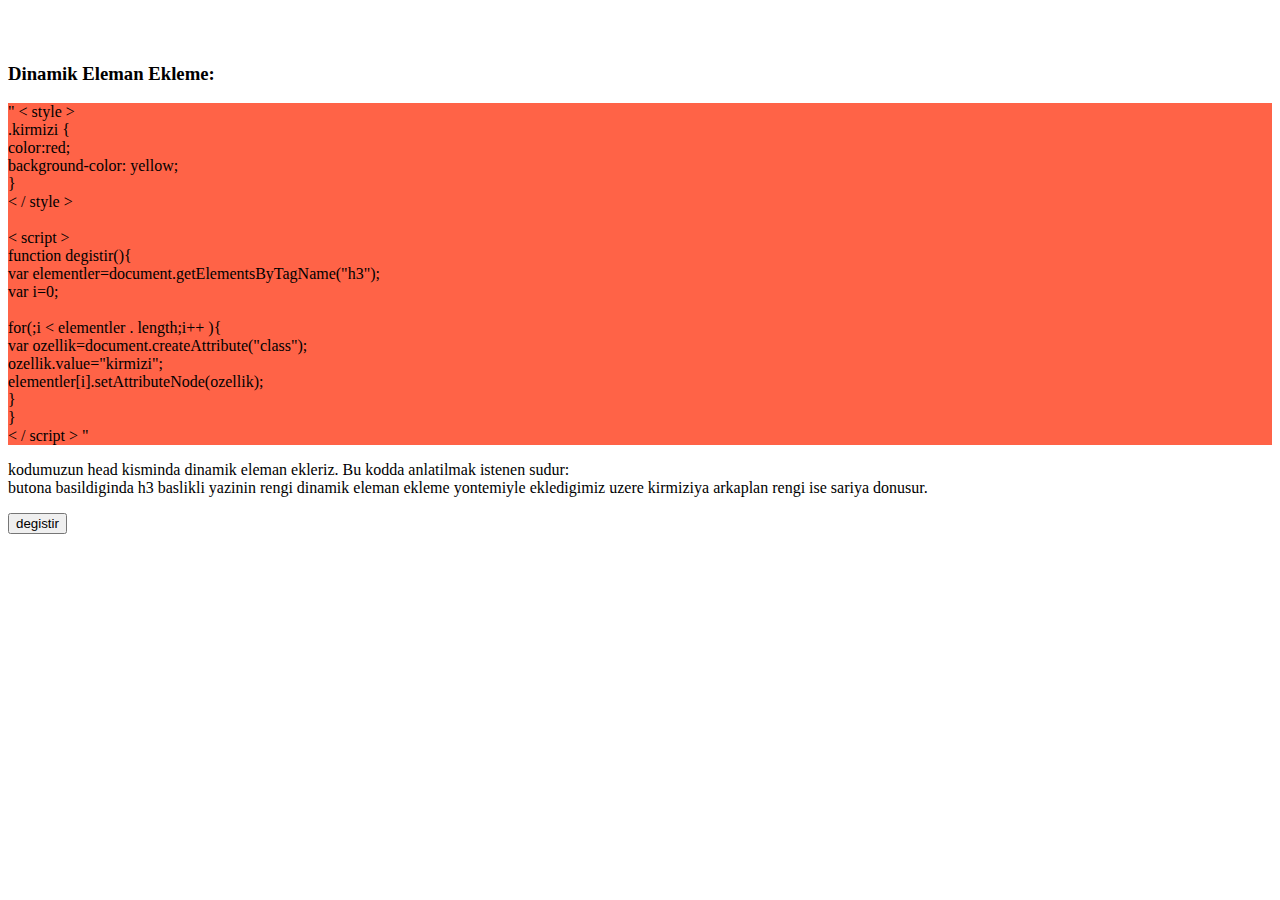
<file: pages/hw2examples/dinamikelemanekleme.html>
<!DOCTYPE html>
<html>
    <head>

        <style>
            .kirmizi {
                color:red;
                background-color: yellow;
            }
        </style>

        <script>
            function degistir(){
                var elementler=document.getElementsByTagName("h3");
                var i=0;

                for(;i<elementler.length;i++){
                    var ozellik=document.createAttribute("class");
                    ozellik.value="kirmizi";
                    elementler[i].setAttributeNode(ozellik);

                }
            }
        </script>
    </head>

    <body>
        <br><br>
        <h3> Dinamik Eleman Ekleme:</h3>
        <p style="background-color: tomato;"> " < style > <br>
            .kirmizi { <br>
                color:red; <br>
                background-color: yellow; <br>
            } <br>
        < / style > <br>
        <br>
        < script > <br>
            function degistir(){ <br>
                var elementler=document.getElementsByTagName("h3"); <br>
                var i=0; <br>
                <br>
                for(;i < elementler . length;i++ ){ <br>
                    var ozellik=document.createAttribute("class"); <br>
                    ozellik.value="kirmizi"; <br>
                    elementler[i].setAttributeNode(ozellik); <br>
                    
                }<br>
            }<br>
        < / script > " <br>        
        </p>
        <p>kodumuzun head kisminda dinamik eleman ekleriz. Bu kodda anlatilmak istenen sudur: <br>
            butona basildiginda h3 baslikli yazinin rengi dinamik eleman ekleme yontemiyle ekledigimiz uzere kirmiziya arkaplan rengi ise sariya donusur.<br>
        </p>

        <button onclick="degistir()">degistir</button>
    </body>
</html>
</file>
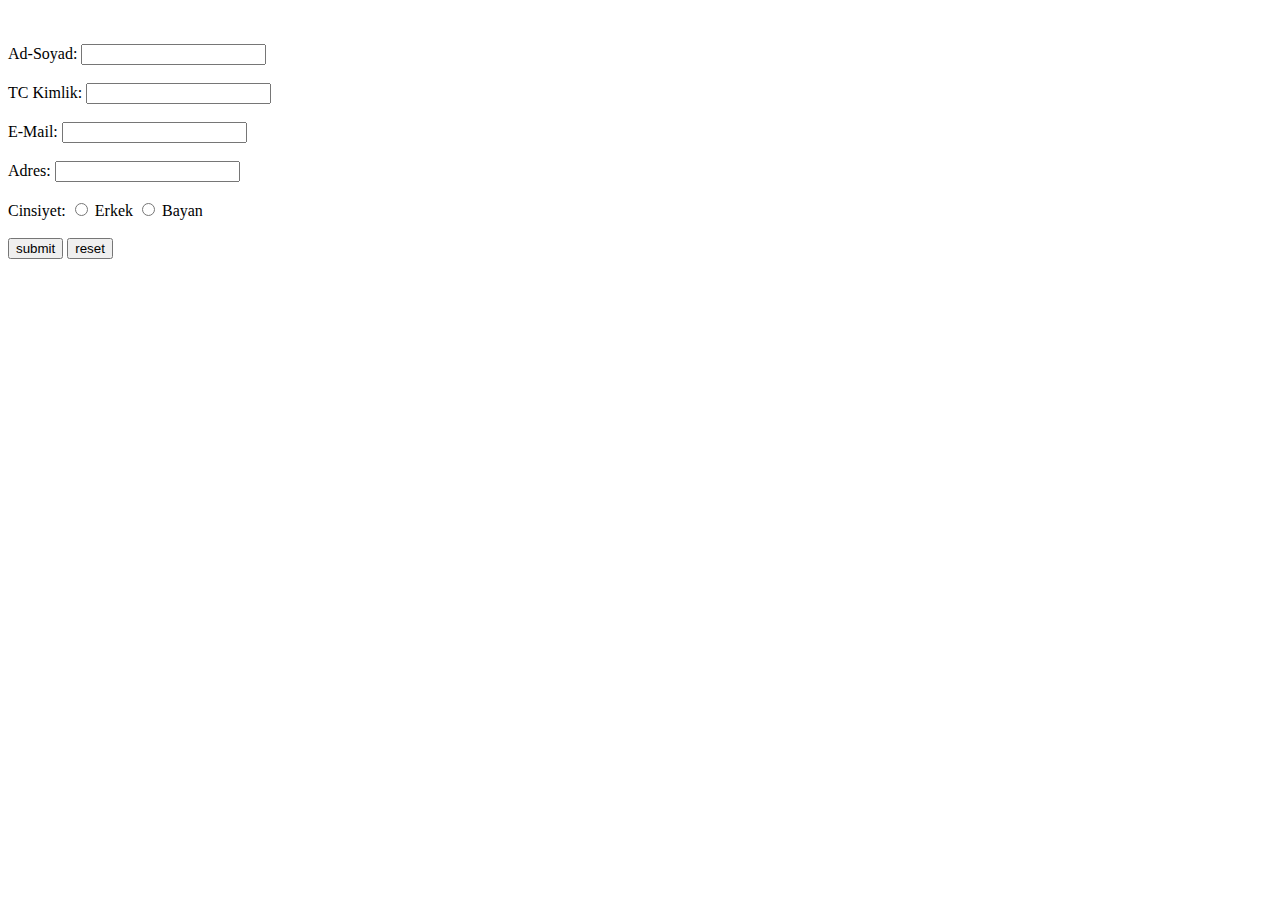
<file: pages/hw2examples/kullaniciformu.html>
<html>
    <body style="align-items: center;">
        <form name="form" method="POST" onsubmit="return kontrol()" ><br><br>
        Ad-Soyad:
        <input type="text" name="ad" id="ad" required> <br> <br>
        TC Kimlik:
        <input type="number" name="tc" id="tc" required> <br><br>
        E-Mail:
        <input type="text" name="mail" id="mail" required> <br><br>
        Adres:
        <input type="text" name="adres" id="adres"required> <br><br>
        Cinsiyet:
        <input type="radio" name="cins" id="cins" value="erkek" required> Erkek 
        <input type="radio" name="cins" id="cins" value="bayan" required> Bayan

        <br><br>
        <input type="submit" value="submit" >
        <input type="button" value="reset" >  
        </form>
    </body>

<script>
    function kontrol(){
        var ad= documents.getElementById("ad").value;
        var tc= documents.getElementById("tc").value;
        var mail= documents.getElementById("mail").value;
        var adres= documents.getElementById("adres").value;
        var cins= documents.getElementById("cins").value;

        var ad = document.forms["form"]["ad"].value;
            if (ad == null || ad == "") {
                alert("İsminizi girmediniz!");
                return false;
            }

        atpos=mail.indexOf("@");
        dotpos=mail.lastIndexOf(".");

        if(ad==" " || tc==" " || mail==" " || adres==" " || cins==" " ){
            alert("lütfen boş alan bırakmayın!");
            return false;
        }
        else if(atpos<1 || dotpos<atpos+2 || dotpos+2>=mail.length){
            alert("Hatalı mail!");
            return false;
        }
        else if(tcKontrol(tcno)){
            return true;
        }
        else{
            alert("Hatalı tc!");
            return false;
        }
        
    function tcKontrol(tcno){
        var tek=0;
            cift=0;
            sonuc=0;
            i=0;
            tcToplam=0;
        
        if(tcno.length!=11) return false;
        if(isNaN(tcno)) return false;
        if(tcno[0]==0) return false;

        tek=parseInt[0]+parseInt[2]+parseInt[4]+parseInt[6]+parseInt[8];
        cift=parseInt[1]+parseInt[3]+parseInt[5]+parseInt[7];

        tek=tek*7;
        sonuc=Math.abs(tek-cift);
        if(sonuc%10!=tcno[9]) return false;
        
        for(i=0; i<10; i++){
            tcToplam+=parseInt(tcno[i]);
        }

        if(tcToplam%10!=tcno[10])return false;
        return true;
    }
    }
</script>
</html>
</file>
<file: pages/styles.css>
body {
	font-family: Verdana, Arial, Helvetica, sans-serif;
	font-size: 80%;
	font-weight: bold;
	background: #FFF;
	}

h1 {
	font-family:Verdana, Arial, Helvetica, sans-serif;
	font-size:16px;
	font-weight:bold;
	margin:0;
	padding:0;
	}

hr {
	border:none;
	border-top:1px solid #CCCCCC;
	height:1px;
	margin-bottom:25px;
	}

ul {
	list-style: none;
	margin: 0;
	padding: 0;
	}

img {
	border: none;
	}
	
#menu {
	width: 200px;
	margin: 10px;
	border-style: solid solid none solid;
	border-color: #000;
	border-size: 1px;
	border-width: 1px;
	}
	
#menu li a {
	height: 32px;
  	voice-family: "\"}\""; 
  	voice-family: inherit;
  	height: 24px;
	text-decoration: none;
	}	
	
#menu li a:link, #menu li a:visited {
	color: #CCC;
	display: block;
	background:  url(menu.gif);
	padding: 8px 0 0 10px;
	}
	
#menu li a:hover {
	color: #FFF;
	background:  url(menu.gif) 0 -32px;
	padding: 8px 0 0 10px;
	}
</file>
